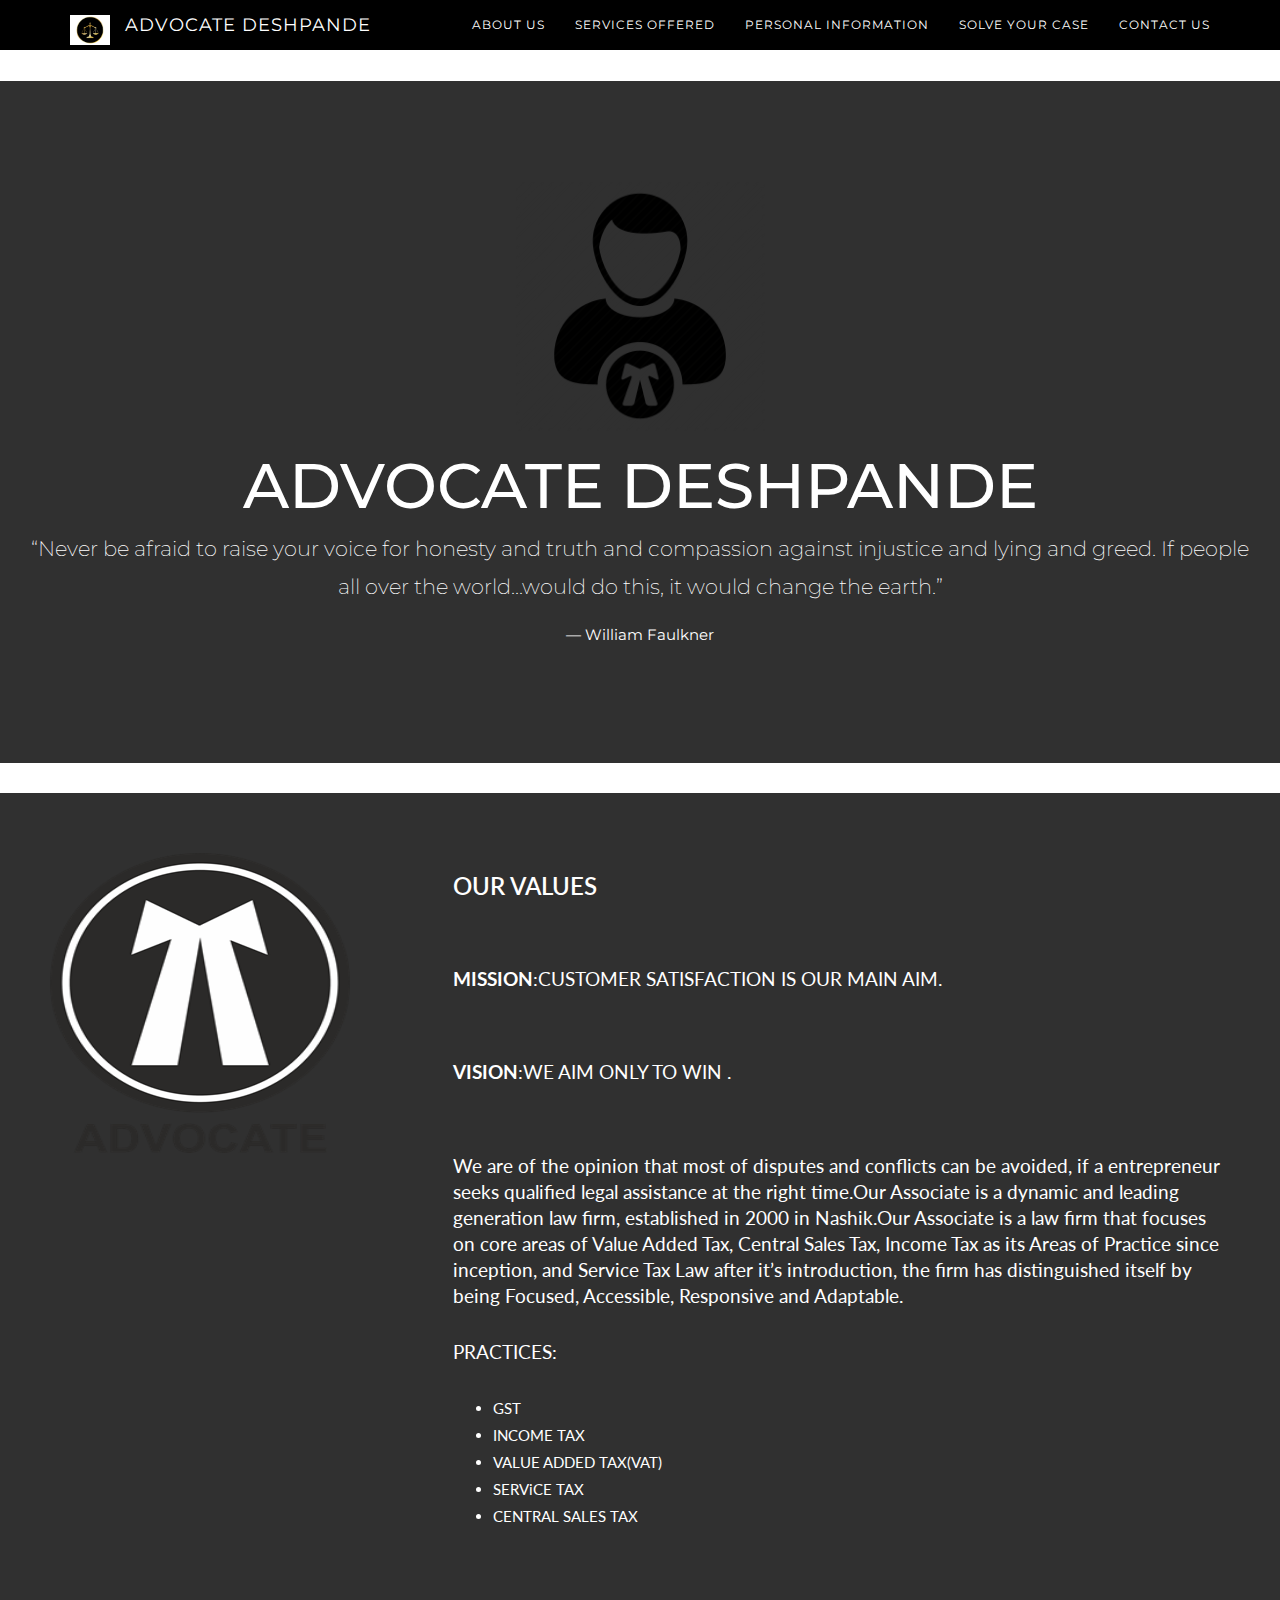
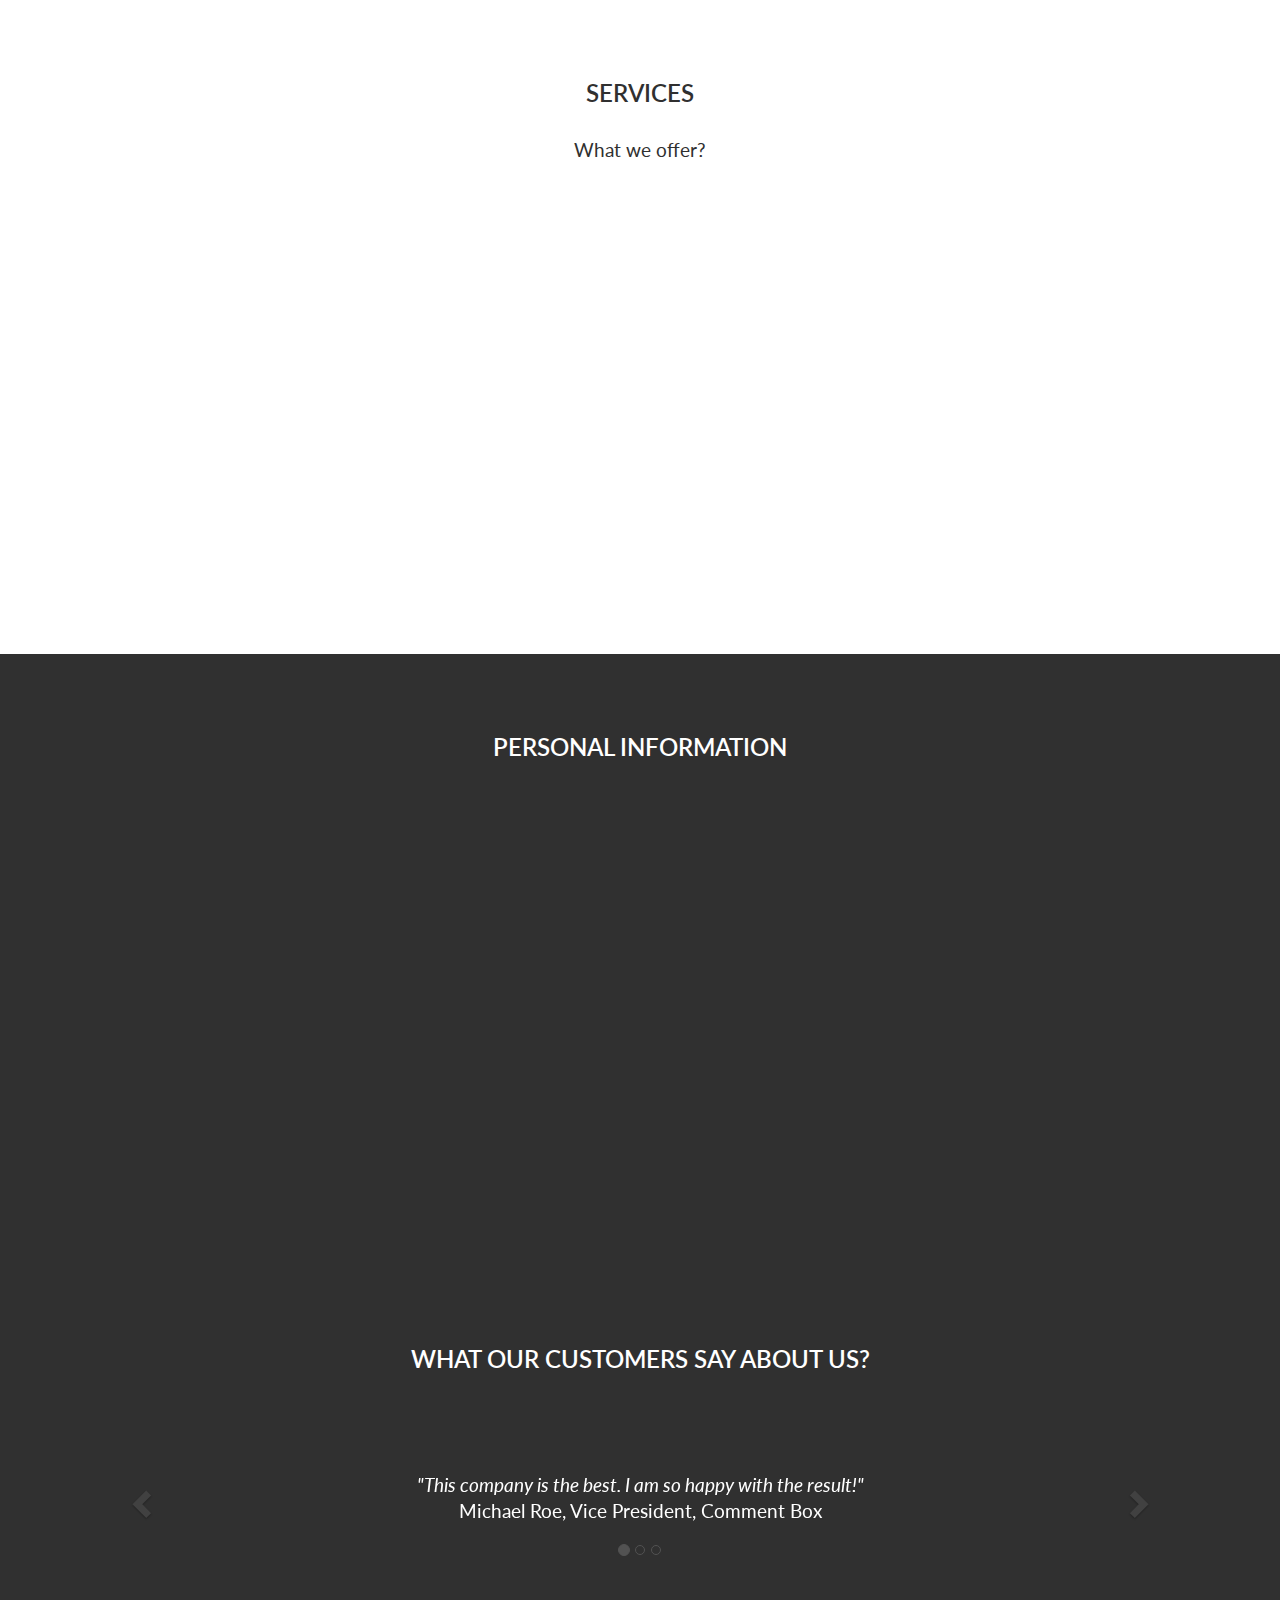
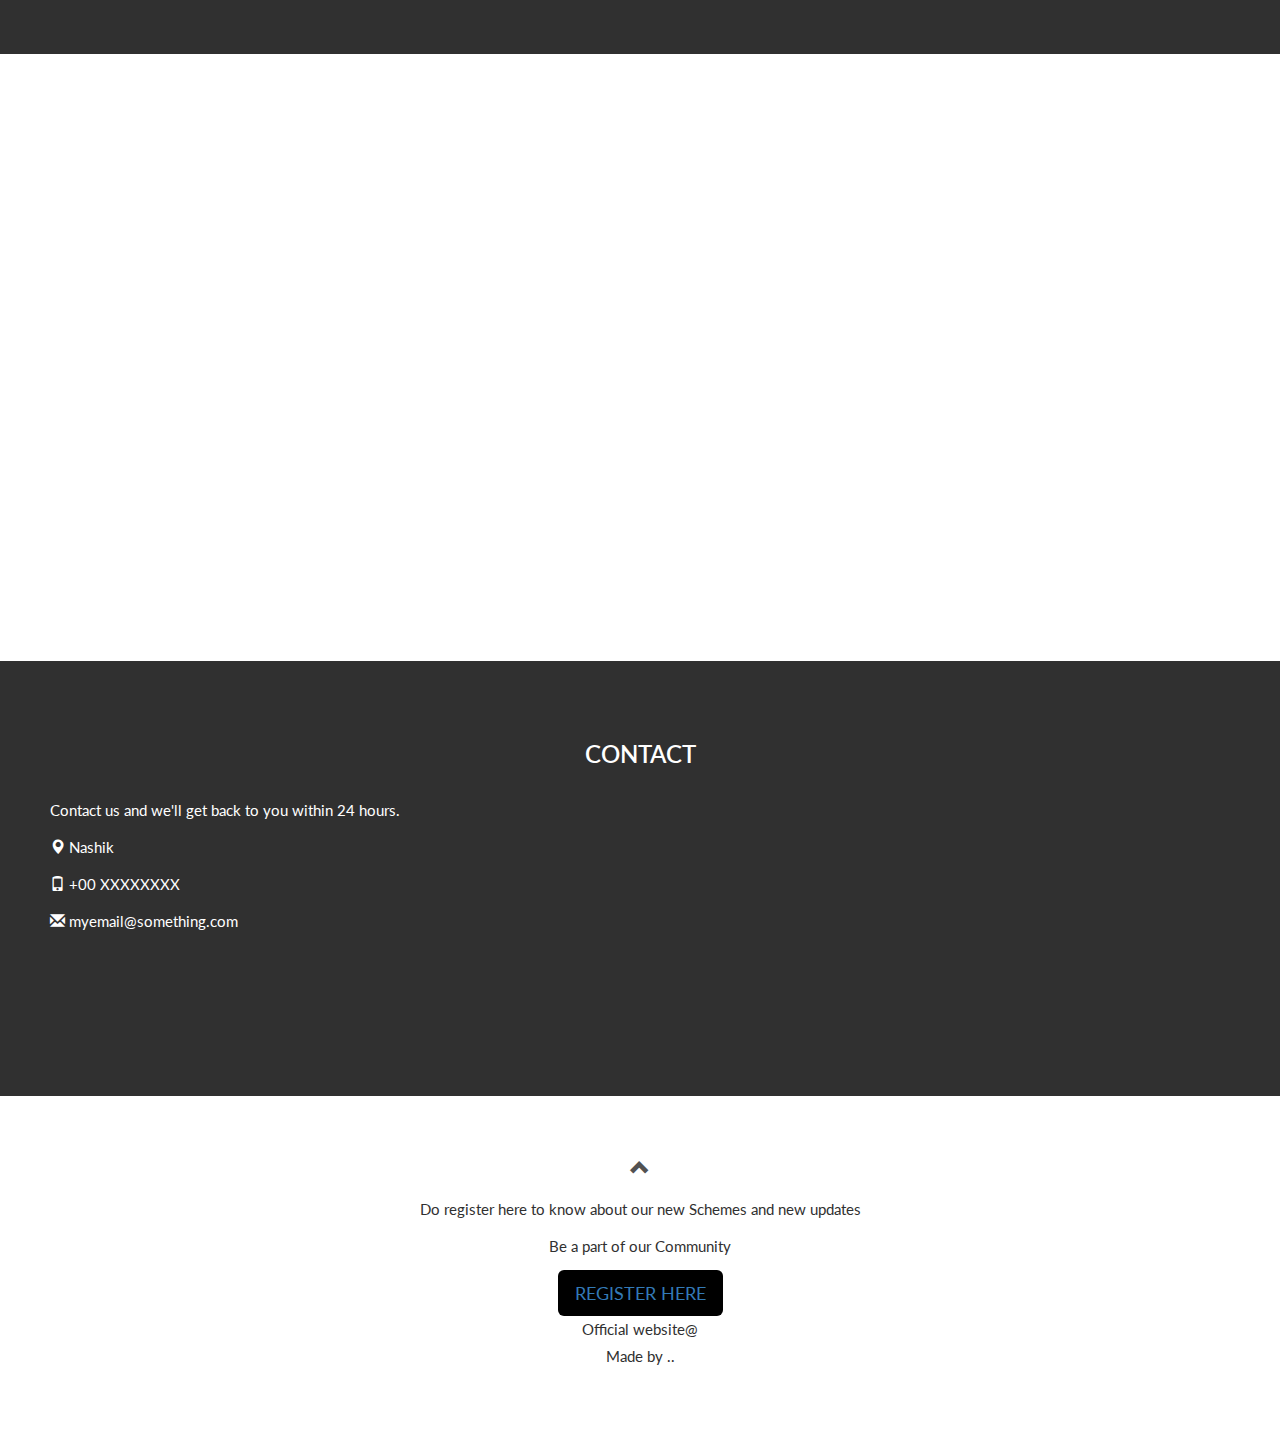
<file: web/adv.html>
<!DOCTYPE html>
<html lang="en">
<head>
  <title>ADVOCATE DESHPANDE</title>
  <meta charset="utf-8">
  <meta name="viewport" content="width=device-width, initial-scale=1">
  <link rel="stylesheet" href="https://maxcdn.bootstrapcdn.com/bootstrap/3.3.7/css/bootstrap.min.css">
  <link href="https://fonts.googleapis.com/css?family=Montserrat" rel="stylesheet" type="text/css">
  <link href="https://fonts.googleapis.com/css?family=Lato" rel="stylesheet" type="text/css">
  <script src="https://ajax.googleapis.com/ajax/libs/jquery/3.3.1/jquery.min.js"></script>
  <script src="https://maxcdn.bootstrapcdn.com/bootstrap/3.3.7/js/bootstrap.min.js"></script>
  <style>
  body {
      font: 400 15px Lato, sans-serif;
      line-height: 1.8;
      color: #303030
  }
  h2 {
      font-size: 24px;
      text-transform: uppercase;
      color: #FFFFFF;
      font-weight: 600;
      margin-bottom: 30px;
  }
  h4 {
      font-size: 19px;
      line-height: 1.375em;
      color: #FFFFFF;
      font-weight: 400;
      margin-bottom: 30px;
  }  
  .jumbotron {
      background-color: #303030;
      color: #fff;
      padding: 100px 25px;
      font-family: Montserrat, sans-serif;
  }
  .container-fluid {
 
      padding: 60px 50px;
  }
  .bg-grey {
    background-color: #303030;
      color: #fff;
      
  }
  .logo-small {
      color: #524d4c;
      font-size: 50px;
  }
  .logo {
      color: #525252;
      font-size: 200px;
  }
  .thumbnail {
      padding: 0 0 15px 0;
      border: none;
      border-radius: 0;
  }
  .thumbnail img {
      width: 100%;
      height: 100%;
      margin-bottom: 10px;
  }
  .carousel-control.right, .carousel-control.left {
      background-image: none;
      color: #525252;
  }
  .carousel-indicators li {
      border-color: #525252;
  }
  .carousel-indicators li.active {
      background-color: #525252;
  }
  .item h4 {
      font-size: 19px;
      line-height: 1.375em;
      font-weight: 400;
      font-style: italic;
      margin: 70px 0;
  }
  .item span {
      font-style: normal;
  }
  .panel {
      border: 1px solid #525252; 
      border-radius:0 !important;
      transition: box-shadow 0.5s;
  }
  .panel:hover {
      box-shadow: 5px 0px 40px rgba(0,0,0, .2);
  }
  .panel-footer .btn:hover {
      border: 1px solid #525252;
      background-color: #fff !important;
      color: #525252;
  }
  .panel-heading {
      color: #fff !important;
      background-color: #525252 !important;
      padding: 25px;
      border-bottom: 1px solid transparent;
      border-top-left-radius: 0px;
      border-top-right-radius: 0px;
      border-bottom-left-radius: 0px;
      border-bottom-right-radius: 0px;
  }
  .panel-footer {
      background-color: white !important;
  }
  .panel-footer h3 {
      font-size: 32px;
  }
  .panel-footer h4 {
      color: #aaa;
      font-size: 14px;
  }
  .panel-footer .btn {
      margin: 15px 0;
      background-color: #525252;
      color: #fff;
  }
  .navbar {
      margin-bottom: 0;
      background-color: #000000;
      z-index: 9999;
      border: 0;
      font-size: 12px !important;
      line-height: 3 !important;
      letter-spacing: 1px;
      border-radius: 0;
      font-family: Montserrat, sans-serif;
  }
  .kk
  {
    padding-top: 00px;
  }
  .navbar li a, .navbar .navbar-brand {
      color: #fff !important;
  }
  .navbar-nav li a:hover, .navbar-nav li.active a {
      color: #525252 !important;
      background-color: #fff !important;
  }
  .navbar-default .navbar-toggle {
      border-color: transparent;
      color: #fff !important;
  }
  footer .glyphicon {
      font-size: 20px;
      margin-bottom: 20px;
      color: #525252;
  }
  .slideanim {visibility:hidden;}
  .slide {
      animation-name: slide;
      -webkit-animation-name: slide;
      animation-duration: 1s;
      -webkit-animation-duration: 1s;
      visibility: visible;
  }
  @keyframes slide {
    0% {
      opacity: 0;
      transform: translateY(70%);
    } 
    100% {
      opacity: 1;
      transform: translateY(0%);
    }
  }
  @-webkit-keyframes slide {
    0% {
      opacity: 0;
      -webkit-transform: translateY(70%);
    } 
    100% {
      opacity: 1;
      -webkit-transform: translateY(0%);
    }
  }
  @media screen and (max-width: 768px) {
    .col-sm-4 {
      text-align: center;
      margin: 25px 0;
    }
    .btn-lg {
        width: 100%;
        margin-bottom: 35px;
    }
  }
  @media screen and (max-width: 480px) {
    .logo {
        font-size: 150px;
    }
  }
  .ok
  {
    background-image: url("scales.jpg");
    background-repeat: no-repeat;

  }
  .zoom {
    padding: 50px;
  
    transition: transform .2s; /* Animation */
   
    margin: 0 auto;
}

.zoom:hover {
    transform: scale(1.2); /* (150% zoom - Note: if the zoom is too large, it will go outside of the viewport) */
}
  </style>
</head>
<body id="myPage" data-spy="scroll" data-target=".navbar" data-offset="60">

<nav class="navbar navbar-default navbar-fixed-top">
  <div class="container">
    <div class="navbar-header">
      <button type="button" class="navbar-toggle" data-toggle="collapse" data-target="#myNavbar">
        <span class="icon-bar"></span>
        <span class="icon-bar"></span>
        <span class="icon-bar"></span>                        
      </button>

      <a class="navbar-brand" href="#myPage" ><img class="kk" src="video/icon.png" height="30" width="40"></a>
      <a class="navbar-brand" href="#myPage">ADVOCATE DESHPANDE</a>
    </div>
    <div class="collapse navbar-collapse" id="myNavbar">
      <ul class="nav navbar-nav navbar-right">
        <li><a href="#about">ABOUT US</a></li>
        <li><a href="#services">SERVICES OFFERED</a></li>
        <li><a href="#portfolio">PERSONAL INFORMATION</a></li>
        <li><a href="#pricing">SOLVE YOUR CASE</a></li>
        <li><a href="#contact">CONTACT US</a></li>
      </ul>
    </div>
  </div>
</nav>
<br>
<br>
<br>


<div class="jumbotron text-center" >
  <center>
    <img src="video/Advsymbol.png"  height="250"/>
    <h1>ADVOCATE DESHPANDE</h1> 
     <p>“Never be afraid to raise your voice for honesty and truth and compassion against injustice and lying and greed. If people all over the world...would do this, it would change the earth.” </p> 
  <p><center>― William Faulkner</center></p>
</center>
</div>



<div id="about" class="container-fluid bg-grey">
  <div class="row">
    <div class="col-sm-4">
      <span><img  class="lo" src="video/two.png" height="300" width="300"/></span>
    </div>
    <div class="col-sm-8">
      <h2>Our Values</h2><br>
      <h4><strong>MISSION</strong>:CUSTOMER SATISFACTION IS OUR MAIN AIM.</h4><br>
      <h4><strong>VISION</strong>:WE AIM ONLY TO WIN .</h4><br>
      <h4>We are of the opinion that most of disputes and conflicts can be avoided, if a entrepreneur seeks qualified legal assistance at the right time.Our Associate is a dynamic and leading generation law firm, established in 2000 in Nashik.Our Associate is a law firm that focuses on core areas of Value Added Tax, Central Sales Tax, Income Tax as its Areas of Practice since inception, and Service Tax Law after it’s introduction, the firm has distinguished itself by being Focused, Accessible, Responsive and Adaptable.

</h4>
<h4>PRACTICES:</h4>
	<ul>
  <li>GST</li>
  <li>INCOME TAX</li>
  <li>VALUE ADDED TAX(VAT)</li>
  <li>SERViCE TAX</li>
  <li>CENTRAL SALES TAX</li>
  
</ul>  
    </div>
  </div>
</div>

<div id="services" class="container-fluid text-center">
  <h2 style="color:#303030">SERVICES</h2>
  <h4 style="color:#303030">What we offer?</h4>
  <br>
  <div class="row slideanim">
    <div class="col-sm-6">
      <span class="glyphicon glyphicon-off logo-small"></span>
      <h4 style="color:#303030">POWER</h4>
      <p>We exactly know when to speak what and We have maximum Win percentage.</p>
    </div>
    
    <div class="col-sm-5">
      <span class="glyphicon glyphicon-lock logo-small"></span>
      <h4 style="color:#303030">JOB DONE</h4>
      <p>We have 1000+ satisfied Customers.</p>
    </div>
  </div>
  <br><br>
  <div class="row slideanim">
    
    <div class="col-sm-6">
      <span class="glyphicon glyphicon-certificate logo-small"></span>
      <h4 style="color:#303030">CERTIFIED</h4>
      <p>We have a Certifiication.</p>
    </div>
    <div class="col-sm-5">
      <span class="glyphicon glyphicon-wrench logo-small"></span>
      <h4 style="color:#303030;">HARD WORK</h4>
      <p>Winning is our Aim and we try our best for that.</p>
    </div>
  </div>
</div>

<!-- Container (Portfolio Section) -->
<div id="portfolio" class="container-fluid text-center bg-grey">
  <h2>Personal Information</h2><br>
  <div class="row text-center slideanim">
    <div class="col-sm-4">
      <div class="thumbnail">
          <div class="zoom">
        <img src="video/adv1.jpg" alt="Paris" width="400" height="300">
        </div>
        <p style="color:#000000"><strong>Adv.Rutvij Deshpande</strong></p>
        <p style="color:#000000">DEGREE</p>
      </div>
    </div>
    <div class="col-sm-4">
      <div class="thumbnail">
          <div class="zoom">
        <img src="video/adv1.jpg" alt="New York" width="400" height="300">
        </div>
        <p style="color:#000000"><strong>Adv.Vijay Deshpande</strong></p>
        <p style="color:#000000">DEGREE</p>
      </div>
    </div>
    <div class="col-sm-4">
      <div class="thumbnail">
        <div class="zoom">
                  <img src="video/adv1.jpg" alt="San Francisco" width="400" height="300">
        </div>
                  <p style="color:#000000"><strong>Adv.Amey Deshpande</strong></p>
        <p style="color:#000000">DEGREE</p>
      </div>
    </div>
  </div><br>
  
  <h2>What our customers say about us?</h2>
  <div id="myCarousel" class="carousel slide text-center" data-ride="carousel">
    <!-- Indicators -->
    <ol class="carousel-indicators">
      <li data-target="#myCarousel" data-slide-to="0" class="active"></li>
      <li data-target="#myCarousel" data-slide-to="1"></li>
      <li data-target="#myCarousel" data-slide-to="2"></li>
    </ol>

    <!-- Wrapper for slides -->
    <div class="carousel-inner" role="listbox">
      <div class="item active">
        <h4>"This company is the best. I am so happy with the result!"<br><span>Michael Roe, Vice President, Comment Box</span></h4>
      </div>
      <div class="item">
        <h4>"One word... WOW!!"<br><span>John Doe, Salesman, Rep Inc</span></h4>
      </div>
      <div class="item">
        <h4>"Could I... BE any more happy with this company?"<br><span>Chandler Bing, Actor, FriendsAlot</span></h4>
      </div>
    </div>

    <!-- Left and right controls -->
    <a class="left carousel-control" href="#myCarousel" role="button" data-slide="prev">
      <span class="glyphicon glyphicon-chevron-left" aria-hidden="true"></span>
      <span class="sr-only">Previous</span>
    </a>
    <a class="right carousel-control" href="#myCarousel" role="button" data-slide="next">
      <span class="glyphicon glyphicon-chevron-right" aria-hidden="true"></span>
      <span class="sr-only">Next</span>
    </a>
  </div>
</div>

<!-- Container (Pricing Section) -->
<div id="pricing" class="container-fluid">
  <div class="text-center">
    <h2>SELECT YOUR TYPE OF CASE</h2>
    <h4>Choose a case for which you have to sign up</h4>
  </div>
  <div class="row slideanim">
    <div class="col-sm-4 col-xs-12">
      <div class="panel panel-default text-center">
        <div class="panel-heading">
          <h1>Divorce</h1>
        </div>
    
        <div class="panel-footer">
          <h3>500</h3>
          <h4>Minimum cost</h4>
          <a class="btn btn-lg" href="index.html">Book Appointment</a>
        </div>
      </div>      
    </div>     
    <div class="col-sm-4 col-xs-12">
      <div class="panel panel-default text-center">
        <div class="panel-heading">
          <h1>Land Case</h1>
        </div>
        
        <div class="panel-footer">
          <h3>500</h3>
          <h4>Minimum cost</h4>
          <a class="btn btn-lg" href="index1.html">Book Appointment</a>
        </div>
      </div>      
    </div>       
    <div class="col-sm-4 col-xs-12">
      <div class="panel panel-default text-center">
        <div class="panel-heading">
          <h1>Propety Case</h1>
        </div>
       
        <div class="panel-footer">
          <h3>800</h3>
          <h4>Minimum Cost</h4>
          <a class="btn btn-lg" href="index2.html">Book Appointment</a>
        </div>
      </div>      
    </div>    
  </div>
</div>

<!-- Container (Contact Section) -->
<div id="contact" class="container-fluid bg-grey">
  <h2 class="text-center">CONTACT</h2>
  <div class="row">
    <div class="col-sm-5">
      <p>Contact us and we'll get back to you within 24 hours.</p>
      <p><span class="glyphicon glyphicon-map-marker"></span> Nashik</p>
      <p><span class="glyphicon glyphicon-phone"></span> +00 XXXXXXXX</p>
      <p><span class="glyphicon glyphicon-envelope"></span> myemail@something.com</p>
    </div>
    <div class="col-sm-7 slideanim">
      <div class="row">
        <div class="col-sm-6 form-group">
          <input class="form-control" id="name" name="name" placeholder="Name" type="text" required>
        </div>
        <div class="col-sm-6 form-group">
          <input class="form-control" id="email" name="email" placeholder="Email" type="email" required>
        </div>
      </div>
      <textarea class="form-control" id="comments" name="comments" placeholder="Comment" rows="5"></textarea><br>
      <div class="row">
        <div class="col-sm-12 form-group">
          <button class="btn btn-default pull-right" type="submit">Send</button>
        </div>
      </div>
    </div>
  </div>
</div>


<footer class="container-fluid text-center">
  <a href="#myPage" title="To Top">
    <span class="glyphicon glyphicon-chevron-up"></span>
  </a>
  <p>Do register here to know about our new Schemes and new updates </p>
  <p>Be a part of our Community</p>
   <a class="btn btn-lg" href="register.html" style="background-color: #000000 " style="color: #FFFFFF">REGISTER HERE</a>
  <p>Official website@ <br>Made by ..</a></p>
</footer>

<script>
$(document).ready(function(){
  // Add smooth scrolling to all links in navbar + footer link
  $(".navbar a, footer a[href='#myPage']").on('click', function(event) {
    // Make sure this.hash has a value before overriding default behavior
    if (this.hash !== "") {
      // Prevent default anchor click behavior
      event.preventDefault();

      // Store hash
      var hash = this.hash;

      // Using jQuery's animate() method to add smooth page scroll
      // The optional number (900) specifies the number of milliseconds it takes to scroll to the specified area
      $('html, body').animate({
        scrollTop: $(hash).offset().top
      }, 900, function(){
   
        // Add hash (#) to URL when done scrolling (default click behavior)
        window.location.hash = hash;
      });
    } // End if
  });
  
  $(window).scroll(function() {
    $(".slideanim").each(function(){
      var pos = $(this).offset().top;

      var winTop = $(window).scrollTop();
        if (pos < winTop + 600) {
          $(this).addClass("slide");
        }
    });
  });
})
</script>

</body>
</html>
</file>
